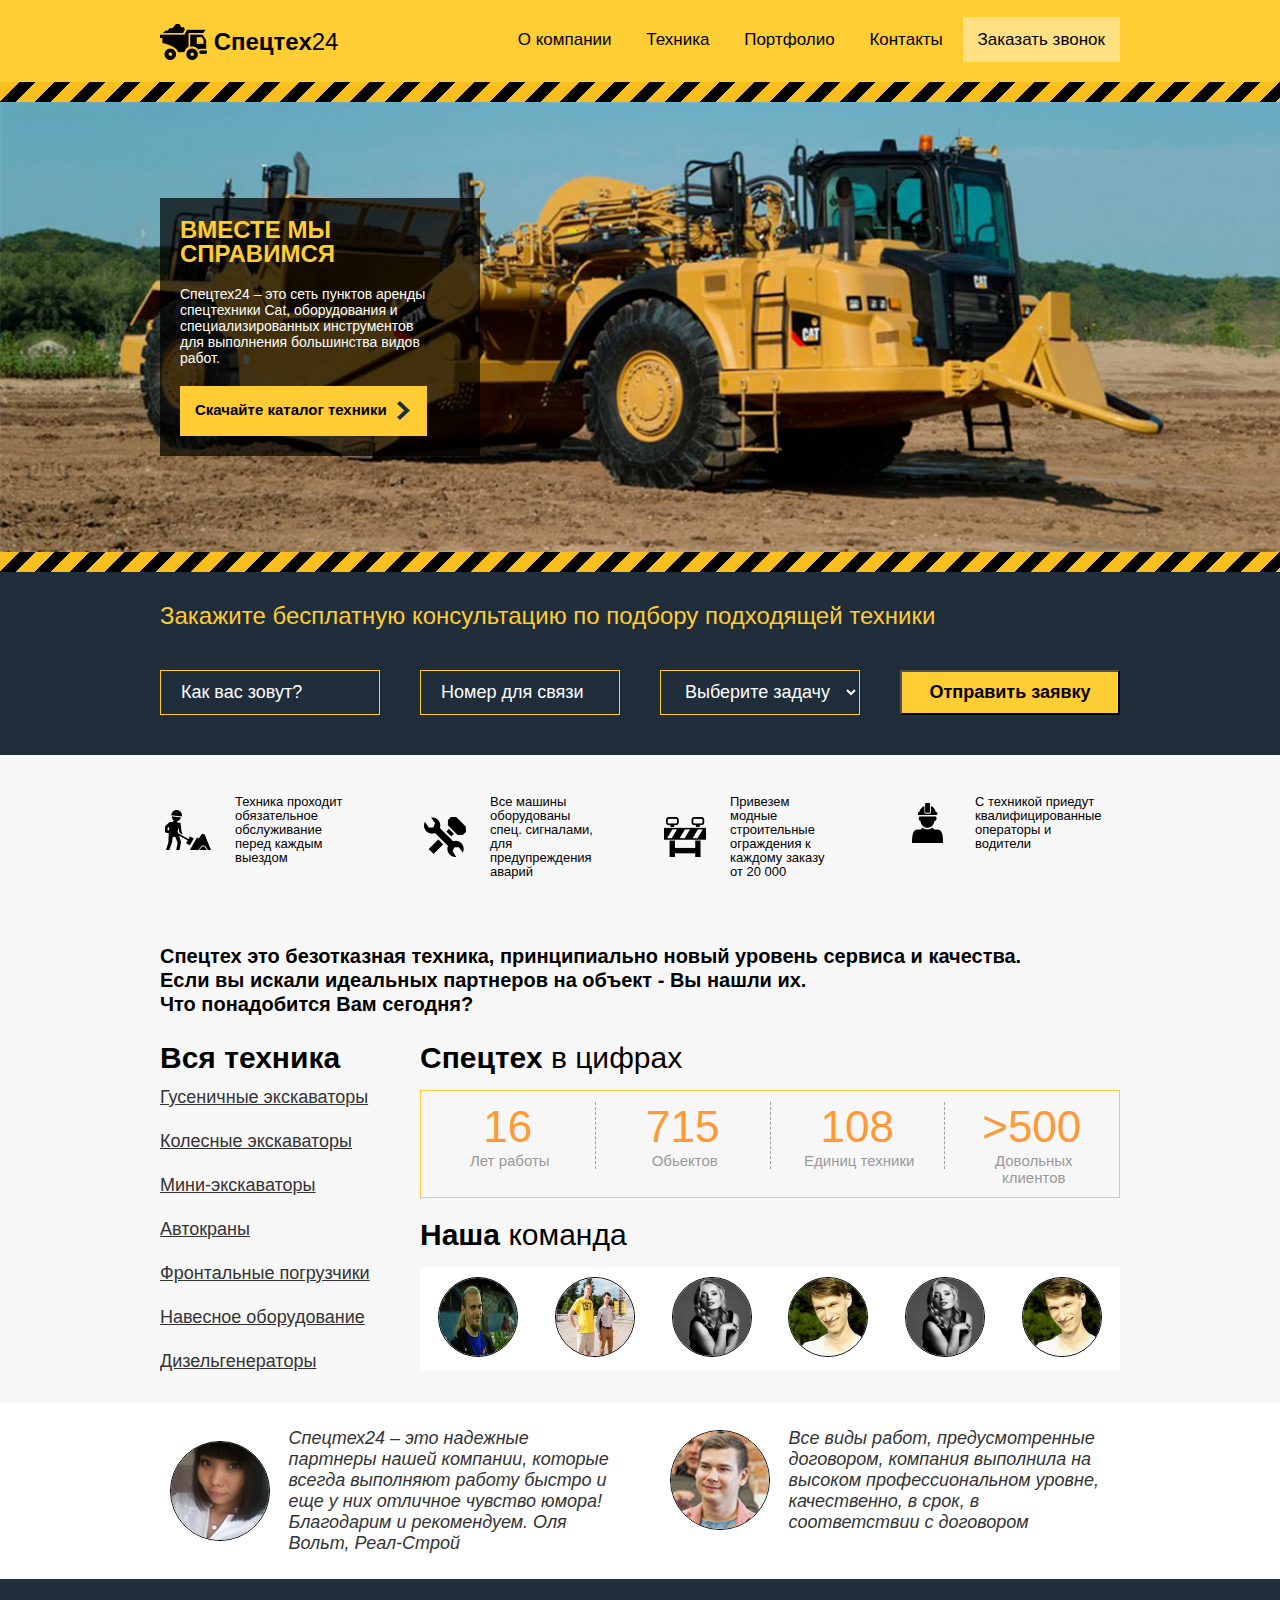
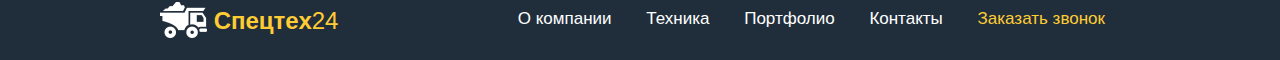
<file: index.html>
<!DOCTYPE html>
<html lang="en">
<head>
	<meta charset="UTF-8">
	<title>Main Page | Spectech24</title>
	<link rel="stylesheet" href="css/style.css">
</head>
<body>
	
	<!-- HEADER -->
	<header class="page-header">

		<div class="container">
			<div class="row">


				<div class="col-4"> <!-- Logo Group-->
					
					<a href="index.html" class="page-header__logo">
						<img src="img/icon__logo--header.png" alt="Главная | Спецтех24" class="page-header__logo-img">
						<span class="page-header__logo-text"><strong>Спецтех</strong>24</span>
					</a>

				</div>


				<div class="col-8"> <!-- Main Nav Group-->
					
					<nav class="page-header__nav">
						<ul class="page-header__nav-links">
							<li class="page-header__nav-link"><a href="team.html" class="page-header__nav-link-item">О компании</a></li>
							<li class="page-header__nav-link"><a href="catalog.html" class="page-header__nav-link-item">Техника</a></li>
							<li class="page-header__nav-link"><a href="portfolio.html" class="page-header__nav-link-item">Портфолио</a></li>
							<li class="page-header__nav-link"><a href="contacts.html" class="page-header__nav-link-item">Контакты</a></li>
							<li class="page-header__nav-link"><a href="contacts.html#contact-form" class="page-header__nav-link-item page-header__nav-link-item--cta">Заказать звонок</a></li>
						</ul>
					</nav>

				</div>


			</div>
		</div>
	</header>
	<!-- / HEADER -->

	<!--  PAGE CONTENT -->
	<main class="page-content">


		<!--  Lead block -->
		<div class="portfolio">
			<div class="stripes"></div>
			<img src="img/index__bg-img.jpg" alt="" class="portfolio__bg-img portfolio__bg-img--h450">
		
			<div class="container">


					<div class="portfolio__item-wrapper portfolio__item-wrapper--index">
						<div class="portfolio__item col-4">
							<h2 class="portfolio__item-title portfolio__item-title--uppercase">Вместе мы справимся</h2>
							<p class="portfolio__item-text portfolio__item-text--fz14 ">Спецтех24 – это сеть пунктов аренды спецтехники Cat, оборудования и специализированных инструментов для выполнения большинства видов работ.</p>
							<a href="#" class="portfolio__item-btn">Скачайте каталог техники</a>
						</div>
					</div>

			</div>
		
			<div class="stripes"></div>	
		</div>
		<!-- / Lead block -->


		<!-- Form block -->
		<div class="resume"> 
			<div class="container">


				<div class="row">
					<div class="col-12">
						<p class="resume__lead">Закажите бесплатную консультацию по подбору подходящей техники  </p>
					</div>
				</div>


				<div class="row">
					<div class="col-12">


						<form action="#" class="resume__form">
							<div class="row">

								<div class="col-3">
									<input type="text" pattern="[A-Za-zА-Яа-яЁё]{1,100}" required="required" placeholder="Как вас зовут?" class="resume__form-input">
								</div>


								<div class="col-3">
									<input type="tel" pattern="[0-9]{5,20}" required="required" placeholder="Номер для связи" class="resume__form-input">
								</div>

								
								<div class="col-3">
									<select class="resume__form-input resume__form-input--wo-arrows">
										<option disabled selected>Выберите задачу</option>
										<option value="">Строительство</option>
										<option value="">Демонтаж</option>
										<option value="">Земляные работы</option>
										<option value="">Перевозка</option>
										<option value="">Другое</option>
									</select>
								</div>

							
								<div class="col-3">
									<input type="submit" value="Отправить заявку" class="button">
								</div>

							</div>
						</form>


					</div>
				</div>


			</div>
		</div>
		<!-- / Resume form block -->


		<!-- Features block -->
		<div class="container"> 
			<div class="row">

				<div class="features">


					<div class="features__item col-3">
						<img src="img/icon__features--man1.png" alt="" class="features__item features__item--img">
						<span class="features__item--text">Техника проходит обязательное обслуживание перед каждым выездом </span>
					</div>
					
					<div class="features__item col-3">
						<img src="img/icon__features--tools.png" alt="" class="features__item features__item--img">
						<span class="features__item--text">Все машины оборудованы спец. сигналами, для предупреждения аварий</span>
					</div>
					
					<div class="features__item col-3">
						<img src="img/icon__features--wall.png" alt="" class="features__item features__item--img">
						<span class="features__item--text">Привезем модные строительные ограждения к каждому заказу от 20 000 </span>
					</div>
					
					<div class="features__item col-3">
						<img src="img/icon__features--man2.png" alt="" class="features__item features__item--img">
						<span class="features__item--text">С техникой приедут квалифицированные операторы и водители</span>
					</div>


				</div>
				
			</div>
		</div>
		<!-- / Features block -->


		<!-- Lead text -->
		<div class="container"> 
			<div class="row">

				<div class="col-12">

					<p class="lead">Спецтех это безотказная техника, принципиально новый уровень сервиса и качества.<br />
					Если вы искали идеальных партнеров на объект - Вы нашли их.<br />
					Что понадобится Вам сегодня?</p>

				</div>
			</div>
		</div> 
		<!-- / Lead text -->

		<!-- Left Nav + Numbers + Faces -->
		<div class="container">
			<div class="row">

				<!-- Left Nav -->
				<div class="col-3">	
					<section class="catalog-nav">
						<h2 class="catalog-nav__title">Вся техника</h2>
						<ul>
							<li class="catalog-nav__item"><a class="catalog-nav__link" href="catalog.html">Гусеничные экскаваторы</a></li>	
							<li class="catalog-nav__item"><a class="catalog-nav__link" href="catalog.html">Колесные экскаваторы</a></li>
							<li class="catalog-nav__item"><a class="catalog-nav__link" href="catalog.html">Мини-экскаваторы</a></li>
							<li class="catalog-nav__item"><a class="catalog-nav__link" href="catalog.html">Автокраны</a></li>
							<li class="catalog-nav__item"><a class="catalog-nav__link" href="catalog.html">Фронтальные погрузчики</a></li>
							<li class="catalog-nav__item"><a class="catalog-nav__link" href="catalog.html">Навесное оборудование</a></li>
							<li class="catalog-nav__item"><a class="catalog-nav__link" href="catalog.html">Дизельгенераторы</a></li>
						</ul>
					</section>
				</div>
				<!-- / Left Nav -->
				
				<!-- Spectech Numbers -->
				<div class="col-9 numbers-pr0">
					<div class="row">
						<h2 class="persons__title persons__title--index">Спецтех<span class="persons__title--notbold"> в цифрах</span></h2>

						<section class="numbers">
								<ul class="numbers__list row">

										<li class="numbers__item col-3">
											<span class="numbers__number">16</span>
											<span class="numbers__text">Лет работы</span>
										</li>

										<li class="numbers__item col-3">
											<span class="numbers__number">715</span>
											<span class="numbers__text">Обьектов</span>
										</li>

										<li class="numbers__item col-3">
											<span class="numbers__number">108</span>
											<span class="numbers__text">Единиц техники</span>
										</li>

										<li class="numbers__item col-3">
											<span class="numbers__number">>500</span>
											<span class="numbers__text">Довольных клиентов</span>
										</li>

								</ul>
						</section>
					</div>
				</div>
				<!-- / Spectech Numbers -->

				<!-- Persons block -->
				<div class="col-9"> 
					<h2 class="persons__title persons__title--index">Наша<span class="persons__title--notbold"> команда</span></h2>
						
						<section class="persons persons--index">
						<div class="row">
							<ul class="persons__list persons__list--index">
								<li class="persons__item persons__item--index col-2">
									<img class="persons__face persons__face--index" src="img/team1.png" alt="">
								</li>

								<li class="persons__item persons__item--index col-2">
									<img class="persons__face persons__face--index" src="img/team2.png" alt="">
								</li>

								<li class="persons__item persons__item--index col-2">
									<img class="persons__face persons__face--index" src="img/team5.png" alt="">
								</li>

								<li class="persons__item persons__item--index col-2">
									<img class="persons__face persons__face--index" src="img/team4.png" alt="">
								</li>

								<li class="persons__item persons__item--index col-2">
									<img class="persons__face persons__face--index" src="img/team5.png" alt="">
								</li>

								<li class="persons__item persons__item--index col-2">
									<img class="persons__face persons__face--index" src="img/team4.png" alt="">
								</li>								
								
							</ul>	
						</div>	

					</section>
				</div>
				<!-- / Persons block -->

			</div>
		</div>
		<!-- / Left Nav + Numbers + Faces -->					


		<!-- Reviews block -->
		<div class="reviews-wrapper reviews-wrapper--index">
			<div class="container">


				<div class="row">

					<div class="col-12">

						<p class="lead"></p>

					</div>
				</div>		 
			

				<div class="row">

					<div class="reviews">

						<div class="col-6 reviews__item">
							<img src="img/reviews__clientPhoto1.jpg" alt="" class="reviews__clientPhoto">
							<span class="reviews__text">Спецтех24 – это надежные партнеры нашей компании, которые всегда выполняют работу быстро и еще у них отличное чувство юмора! Благодарим и рекомендуем. Оля Вольт, Реал-Строй</span>
						</div>


						<div class="col-6 reviews__item">
							<img src="img/reviews__clientPhoto2.jpg" alt="" class="reviews__clientPhoto">
							<span class="reviews__text">Все виды работ, предусмотренные договором, компания выполнила на высоком профессиональном уровне, качественно, в срок, в соответствии с договором</span>
						</div>

					</div>

				</div>
			</div>
		</div>
		<!-- / Reviews block -->


	</main>
	<!-- / PAGE CONTENT -->

	<!-- FOOTER -->
	<footer class="page-footer">

		<div class="container">
			<div class="row">


				<div class="col-4"> <!-- Logo Group-->
					
					<a href="index.html" class="page-footer__logo">
						<img src="img/icon__logo--footer.png" alt="Главная | Спецтех24" class="page-footer__logo-img">
						<span class="page-footer__logo-text"><strong>Спецтех</strong>24</span>
					</a>

				</div>


				<div class="col-8"> <!-- Main Nav Group-->
					
					<nav class="page-footer__nav">
						<ul class="page-footer__nav-links">
							<li class="page-footer__nav-link"><a href="team.html" class="page-footer__nav-link-item">О компании</a></li>
							<li class="page-footer__nav-link"><a href="catalog.html" class="page-footer__nav-link-item">Техника</a></li>
							<li class="page-footer__nav-link"><a href="portfolio.html" class="page-footer__nav-link-item">Портфолио</a></li>
							<li class="page-footer__nav-link"><a href="contacts.html" class="page-footer__nav-link-item">Контакты</a></li>
							<li class="page-footer__nav-link"><a href="contacts.html#contact-form" class="page-footer__nav-link-item page-footer__nav-link-item--cta">Заказать звонок</a></li>
						</ul>
					</nav>

				</div>


			</div>
		</div>
	</footer>	
	<!-- / FOOTER -->

</body>
</html>
</file>
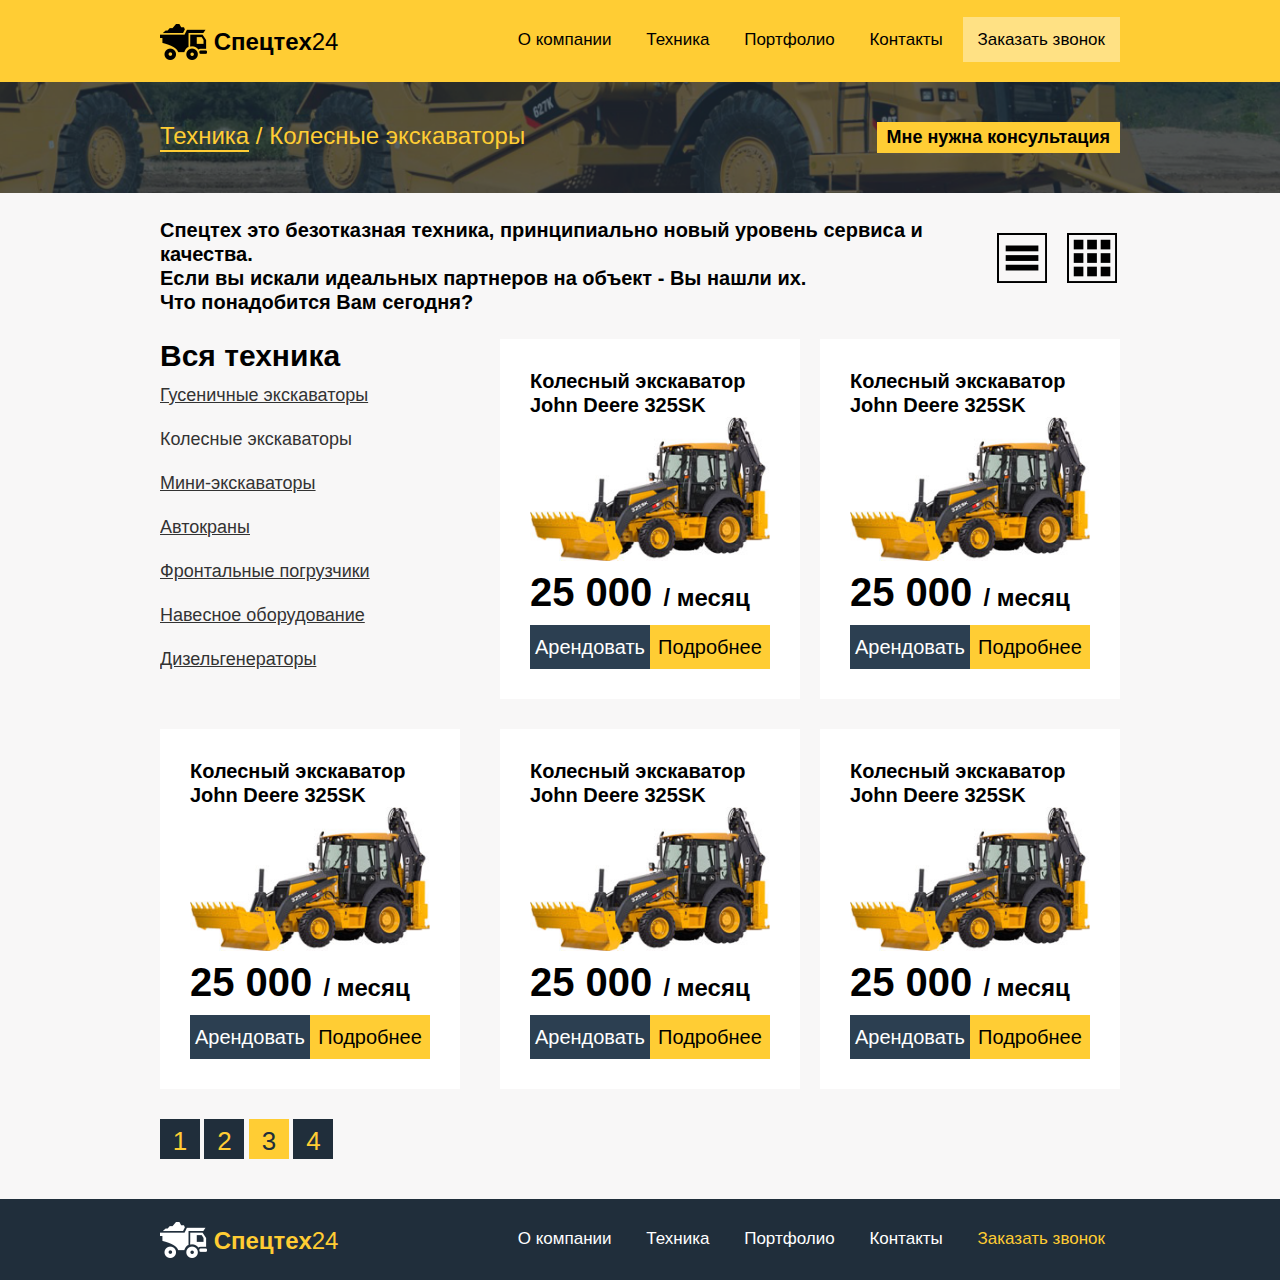
<file: catalog.html>
<!DOCTYPE html>
<html lang="en">
<head>
	<meta charset="UTF-8">
	<title>Trac Catalog | SpecTech24</title>
	<link rel="stylesheet" href="css/style.css">
</head>
<body>
	
	<!-- HEADER -->
	<header class="page-header">

		<div class="container">
			<div class="row">


				<div class="col-4"> <!-- Logo Group-->
					
					<a href="index.html" class="page-header__logo">
						<img src="img/icon__logo--header.png" alt="Главная | Спецтех24" class="page-header__logo-img">
						<span class="page-header__logo-text"><strong>Спецтех</strong>24</span>
					</a>

				</div>


				<div class="col-8"> <!-- Main Nav Group-->
					
					<nav class="page-header__nav">
						<ul class="page-header__nav-links">
							<li class="page-header__nav-link"><a href="team.html" class="page-header__nav-link-item">О компании</a></li>
							<li class="page-header__nav-link"><a href="catalog.html" class="page-header__nav-link-item">Техника</a></li>
							<li class="page-header__nav-link"><a href="portfolio.html" class="page-header__nav-link-item">Портфолио</a></li>
							<li class="page-header__nav-link"><a href="contacts.html" class="page-header__nav-link-item">Контакты</a></li>
							<li class="page-header__nav-link"><a href="contacts.html#contact-form" class="page-header__nav-link-item page-header__nav-link-item--cta">Заказать звонок</a></li>
						</ul>
					</nav>

				</div>


			</div>
		</div>
	</header>
	<!-- / HEADER -->


	<!-- SUB HEADER -->
	<div class="subheader">
		<div class="container">
			<div class="row">

				<div class="col-6"> <!-- Left subheader link, page title-->
					<a href="#" class="subheader__link"><h1 class="subheader__title">Техника</h1><span class="subheader__title--not-underlined"> &nbsp;/ Колесные экскаваторы</span></a>
				</div>

				<div class="col-6"> <!-- Right subheader link, cta-button -->
					<a href="contacts.html#contact-form" class="button">Мне нужна консультация</a>
				</div>

			</div>

		</div>
	</div>
	<!-- / SUB HEADER -->

	<!-- PAGE CONTENT -->
	<main class="page-content">

		<!-- Lead block -->
		<div class="container"> 
			<div class="row">

				<div class="col-10"> <!-- Lead text -->

					<p class="lead">Спецтех это безотказная техника, принципиально новый уровень сервиса и качества.<br />
					Если вы искали идеальных партнеров на объект - Вы нашли их.<br />
					Что понадобится Вам сегодня?</p>

				</div>

				<div class="col-2 lead__icons"> <!-- Lead icons -->
					<a href="#" class="lead__icon"><img class="lead__icon-img" src="img/icon__lead--menu-list.png" alt=""></a>
					<a href="#" class="lead__icon"><img class="lead__icon-img" src="img/icon__lead--menu-table.png" alt=""></a>
				</div>

			</div>
		</div> 
		<!-- / Lead block -->

		<!-- Menu and catalog -->
		<div class="container">
			<div class="row">

				<div class="col-4">	
					<section class="catalog-nav"> <!-- left nav-menu -->
						<h2 class="catalog-nav__title">Вся техника</h2>
						<ul>
							<li class="catalog-nav__item"><a class="catalog-nav__link" href="">Гусеничные экскаваторы</a></li>	
							<li class="catalog-nav__item"><a class="catalog-nav__link catalog-nav__link--active" href="">Колесные экскаваторы</a></li>
							<li class="catalog-nav__item"><a class="catalog-nav__link" href="">Мини-экскаваторы</a></li>
							<li class="catalog-nav__item"><a class="catalog-nav__link" href="">Автокраны</a></li>
							<li class="catalog-nav__item"><a class="catalog-nav__link" href="">Фронтальные погрузчики</a></li>
							<li class="catalog-nav__item"><a class="catalog-nav__link" href="">Навесное оборудование</a></li>
							<li class="catalog-nav__item"><a class="catalog-nav__link" href="">Дизельгенераторы</a></li>
						</ul>
					</section>
				</div>
				
				<div class="col-4">					
					<section class="catalog-item"> <!-- Trac item -->
						<h2 class="catalog-item__title">Колесный экскаватор John Deere  325SK</h2>
						<img class="catalog-item__photo" src="img/catalog-item__photo.jpg" alt="Колесный экскаватор Cat Mt315D">
						<p class="catalog-item__price">25 000 <span class="catalog-item__price-period">/ месяц</span></p>
						<div class="catalog-item__btn">
							<a href="" class="catalog-item__btn catalog-item__btn--left">Арендовать</a>
							<a href="" class="catalog-item__btn catalog-item__btn--right">Подробнее</a>							
						</div>
					</section>
				</div>

				<div class="col-4">					
					<section class="catalog-item"> <!-- Trac item -->
						<h2 class="catalog-item__title">Колесный экскаватор John Deere  325SK</h2>
						<img class="catalog-item__photo" src="img/catalog-item__photo.jpg" alt="Колесный экскаватор Cat Mt315D">
						<p class="catalog-item__price">25 000 <span class="catalog-item__price-period">/ месяц</span></p>
						<div class="catalog-item__btn">
							<a href="" class="catalog-item__btn catalog-item__btn--left">Арендовать</a>
							<a href="" class="catalog-item__btn catalog-item__btn--right">Подробнее</a>							
						</div>
					</section>
				</div>

			</div>


			<div class="row">

				<div class="col-4">					
					<section class="catalog-item"> <!-- Trac item -->
						<h2 class="catalog-item__title">Колесный экскаватор John Deere  325SK</h2>
						<img class="catalog-item__photo" src="img/catalog-item__photo.jpg" alt="Колесный экскаватор Cat Mt315D">
						<p class="catalog-item__price">25 000 <span class="catalog-item__price-period">/ месяц</span></p>
						<div class="catalog-item__btn">
							<a href="" class="catalog-item__btn catalog-item__btn--left">Арендовать</a>
							<a href="" class="catalog-item__btn catalog-item__btn--right">Подробнее</a>							
						</div>
					</section>
				</div>

				<div class="col-4">					
					<section class="catalog-item"> <!-- Trac item -->
						<h2 class="catalog-item__title">Колесный экскаватор John Deere  325SK</h2>
						<img class="catalog-item__photo" src="img/catalog-item__photo.jpg" alt="Колесный экскаватор Cat Mt315D">
						<p class="catalog-item__price">25 000 <span class="catalog-item__price-period">/ месяц</span></p>
						<div class="catalog-item__btn">
							<a href="" class="catalog-item__btn catalog-item__btn--left">Арендовать</a>
							<a href="" class="catalog-item__btn catalog-item__btn--right">Подробнее</a>							
						</div>
					</section>
				</div>

				<div class="col-4">					
					<section class="catalog-item"> <!-- Trac item -->
						<h2 class="catalog-item__title">Колесный экскаватор John Deere  325SK</h2>
						<img class="catalog-item__photo" src="img/catalog-item__photo.jpg" alt="Колесный экскаватор Cat Mt315D">
						<p class="catalog-item__price">25 000 <span class="catalog-item__price-period">/ месяц</span></p>
						<div class="catalog-item__btn">
							<a href="" class="catalog-item__btn catalog-item__btn--left">Арендовать</a>
							<a href="" class="catalog-item__btn catalog-item__btn--right">Подробнее</a>							
						</div>
					</section>
				</div>

			</div>
		</div>
		<!-- / Menu and catalog -->

		<!-- Pagintaion block -->
		<div class="container">
			<div class="row">
				<div class="col-4 pagination">
					<a href="#" class="pagination__btn">1</a>
					<a href="#" class="pagination__btn">2</a>
					<a href="#" class="pagination__btn pagination__btn--active">3</a>
					<a href="#" class="pagination__btn">4</a>
				</div>
			</div>
		</div>
		<!-- / Pagintaion block -->


	</main>
	<!-- / PAGE CONTENT -->

	<!-- FOOTER -->
	<footer class="page-footer">

		<div class="container">
			<div class="row">


				<div class="col-4"> <!-- Logo Group-->
					
					<a href="index.html" class="page-footer__logo">
						<img src="img/icon__logo--footer.png" alt="Главная | Спецтех24" class="page-footer__logo-img">
						<span class="page-footer__logo-text"><strong>Спецтех</strong>24</span>
					</a>

				</div>


				<div class="col-8"> <!-- Main Nav Group-->
					
					<nav class="page-footer__nav">
						<ul class="page-footer__nav-links">
							<li class="page-footer__nav-link"><a href="team.html" class="page-footer__nav-link-item">О компании</a></li>
							<li class="page-footer__nav-link"><a href="catalog.html" class="page-footer__nav-link-item">Техника</a></li>
							<li class="page-footer__nav-link"><a href="portfolio.html" class="page-footer__nav-link-item">Портфолио</a></li>
							<li class="page-footer__nav-link"><a href="contacts.html" class="page-footer__nav-link-item">Контакты</a></li>
							<li class="page-footer__nav-link"><a href="contacts.html#contact-form" class="page-footer__nav-link-item page-footer__nav-link-item--cta">Заказать звонок</a></li>
						</ul>
					</nav>

				</div>


			</div>
		</div>
	</footer>	
	<!-- / FOOTER -->

</body>
</html>
</file>
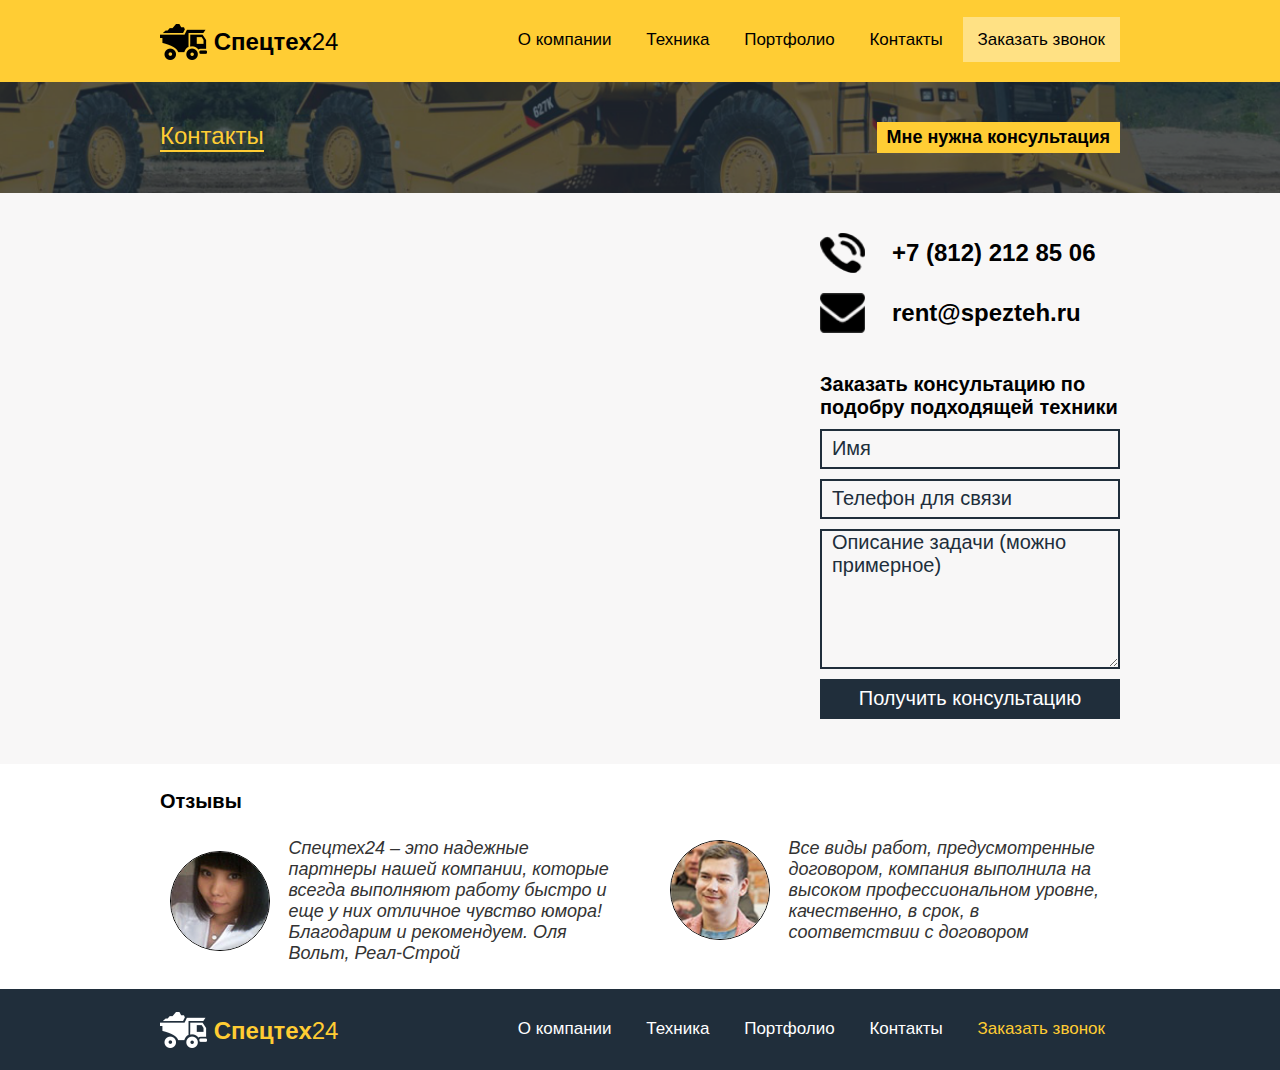
<file: contacts.html>
<!DOCTYPE html>
<html lang="en">
<head>
	<meta charset="UTF-8">
	<title>Contacts | SpecTech24</title>
	<link rel="stylesheet" href="css/style.css">
</head>
<body>
	
	<!-- HEADER -->
	<header class="page-header">

		<div class="container">
			<div class="row">


				<div class="col-4"> <!-- Logo Group-->
					
					<a href="index.html" class="page-header__logo">
						<img src="img/icon__logo--header.png" alt="Главная | Спецтех24" class="page-header__logo-img">
						<span class="page-header__logo-text"><strong>Спецтех</strong>24</span>
					</a>

				</div>


				<div class="col-8"> <!-- Main Nav Group-->
					
					<nav class="page-header__nav">
						<ul class="page-header__nav-links">
							<li class="page-header__nav-link"><a href="team.html" class="page-header__nav-link-item">О компании</a></li>
							<li class="page-header__nav-link"><a href="catalog.html" class="page-header__nav-link-item">Техника</a></li>
							<li class="page-header__nav-link"><a href="portfolio.html" class="page-header__nav-link-item">Портфолио</a></li>
							<li class="page-header__nav-link"><a href="contacts.html" class="page-header__nav-link-item">Контакты</a></li>
							<li class="page-header__nav-link"><a href="contacts.html#contact-form" class="page-header__nav-link-item page-header__nav-link-item--cta">Заказать звонок</a></li>
						</ul>
					</nav>

				</div>


			</div>
		</div>

	</header>
	<!-- / HEADER -->


	<!-- SUB HEADER -->
	<div class="subheader">
		<div class="container">
			<div class="row">

				<div class="col-6"> <!-- Left subheader link, page title-->
					<a href="#" class="subheader__link"><h1 class="subheader__title">Контакты</h1></a>
				</div>

				<div class="col-6"> <!-- Right subheader link, cta-button -->
					<a href="contacts.html#contact-form" class="button">Мне нужна консультация</a>
				</div>

			</div>

		</div>
	</div>


	<!-- PAGE CONTENT -->
	<main class="page-content">


	<!-- Map and contact form block -->
	<div class="container">
		<div class="row">

			<div class="col-8 contact"> <!-- Map block -->
				<iframe src="https://www.google.com/maps/embed?pb=!1m18!1m12!1m3!1d1999.0081460190177!2d30.35554599999999!3d59.93200700000001!2m3!1f0!2f0!3f0!3m2!1i1024!2i768!4f13.1!3m3!1m2!1s0x469631a45f35753d%3A0xfdd90c4e22280a4e!2z0J3QtdCy0YHQutC40Lkg0L_RgC4sIDEwMCwg0KHQsNC90LrRgi3Qn9C10YLQtdGA0LHRg9GA0LMsIDE5MTAyNQ!5e0!3m2!1sru!2sru!4v1420499543420" width="615" height="445" style="border:0"></iframe>
			</div>

			<div class="col-4 contact"> <!-- Contact block -->

				<div class="contact__data">
					
					<div class="contact__dataWrapper">
						<img src="img/icon__contact--phone.png" alt="Контактный телефон Спецтех24" class="contact__icon">
						<span class="contact__text contact__text--lh40">+7 (812) 212 85 06</span>
					</div>
					
					<div class="contact__dataWrapper">
						<img src="img/icon__contact--mail.png" alt="Контактный Email Спецтех24" class="contact__icon">
						<span class="contact__text contact__text--lh40">rent@spezteh.ru</span>
					</div>

				</div>

				<div class="contact__formWrapper"> <!-- Contact form block -->
					
					<p class="contact__text">Заказать консультацию по подобру подходящей техники</p>

					<form action="#" class="contact__form" name="contact-form">
						<input type="text" pattern="[A-Za-zА-Яа-яЁё]" placeholder="Имя" class="contact__formInput">
						<input type="tel" pattern="[0-9]{5,20}" required placeholder="Телефон для связи" class="contact__formInput">
						<textarea maxlength="1000" placeholder="Описание задачи (можно примерное)" class="contact__formInput contact__formTxtarea"></textarea>
						<input type="submit" value="Получить консультацию" class="contact__formInput contact__formSubmit">
					</form>

				</div>

			</div>

		</div>
	</div>
	<!-- /Map and contact form block -->

		<!-- Reviews block -->
		<div class="reviews-wrapper">
			<div class="container">


				<div class="row">

					<div class="col-12">

						<p class="lead">Отзывы</p>

					</div>
				</div>		 
			

				<div class="row">

					<div class="reviews">

						<div class="col-6 reviews__item">
							<img src="img/reviews__clientPhoto1.jpg" alt="" class="reviews__clientPhoto">
							<span class="reviews__text">Спецтех24 – это надежные партнеры нашей компании, которые всегда выполняют работу быстро и еще у них отличное чувство юмора! Благодарим и рекомендуем. Оля Вольт, Реал-Строй</span>
						</div>


						<div class="col-6 reviews__item">
							<img src="img/reviews__clientPhoto2.jpg" alt="" class="reviews__clientPhoto">
							<span class="reviews__text">Все виды работ, предусмотренные договором, компания выполнила на высоком профессиональном уровне, качественно, в срок, в соответствии с договором</span>
						</div>

					</div>

				</div>
			</div>
		</div>
		<!-- / Reviews block -->


	</main>
	<!-- / PAGE CONTENT -->

	<!-- FOOTER -->
	<footer class="page-footer">

		<div class="container">
			<div class="row">


				<div class="col-4"> <!-- Logo Group-->
					
					<a href="index.html" class="page-footer__logo">
						<img src="img/icon__logo--footer.png" alt="Главная | Спецтех24" class="page-footer__logo-img">
						<span class="page-footer__logo-text"><strong>Спецтех</strong>24</span>
					</a>

				</div>


				<div class="col-8"> <!-- Main Nav Group-->
					
					<nav class="page-footer__nav">
						<ul class="page-footer__nav-links">
							<li class="page-footer__nav-link"><a href="team.html" class="page-footer__nav-link-item">О компании</a></li>
							<li class="page-footer__nav-link"><a href="catalog.html" class="page-footer__nav-link-item">Техника</a></li>
							<li class="page-footer__nav-link"><a href="portfolio.html" class="page-footer__nav-link-item">Портфолио</a></li>
							<li class="page-footer__nav-link"><a href="contacts.html" class="page-footer__nav-link-item">Контакты</a></li>
							<li class="page-footer__nav-link"><a href="contacts.html#contact-form" class="page-footer__nav-link-item page-footer__nav-link-item--cta">Заказать звонок</a></li>
						</ul>
					</nav>

				</div>


			</div>
		</div>

	</footer>	
	<!-- / FOOTER -->

</body>
</html>
</file>
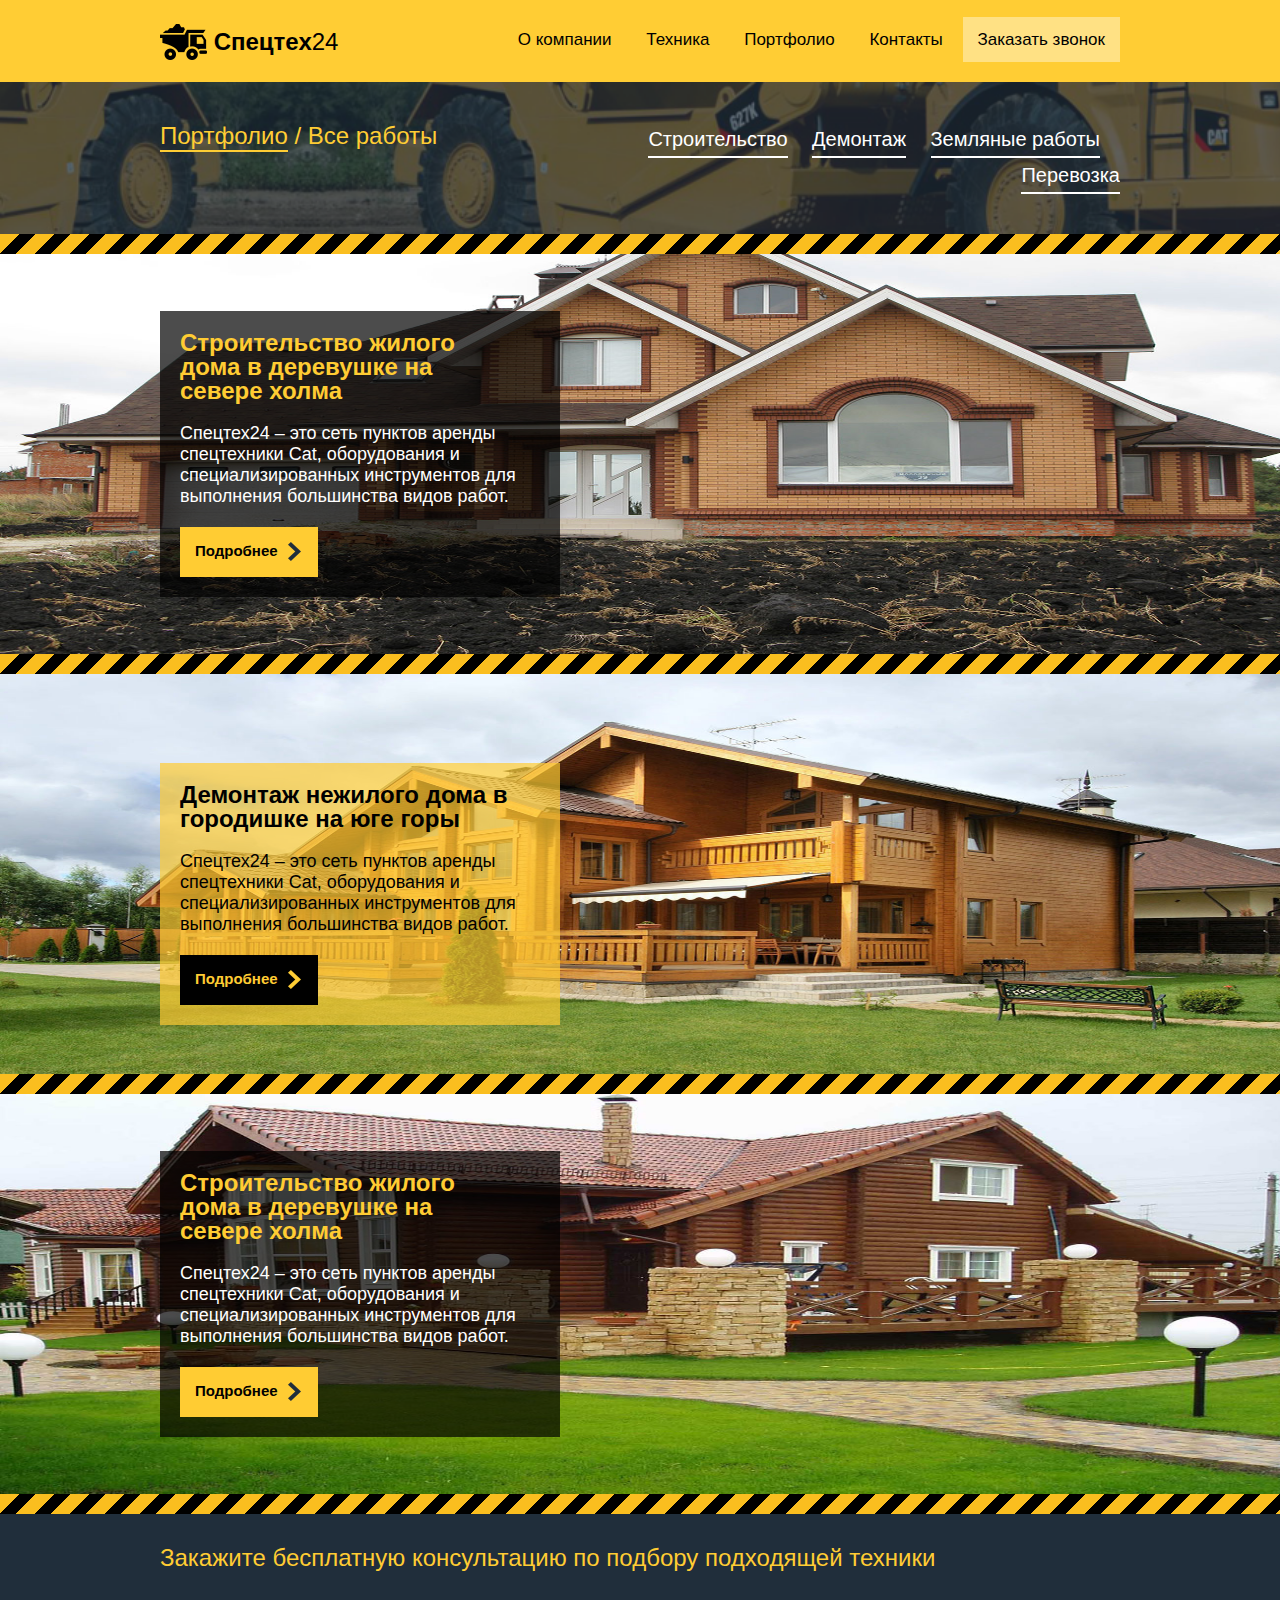
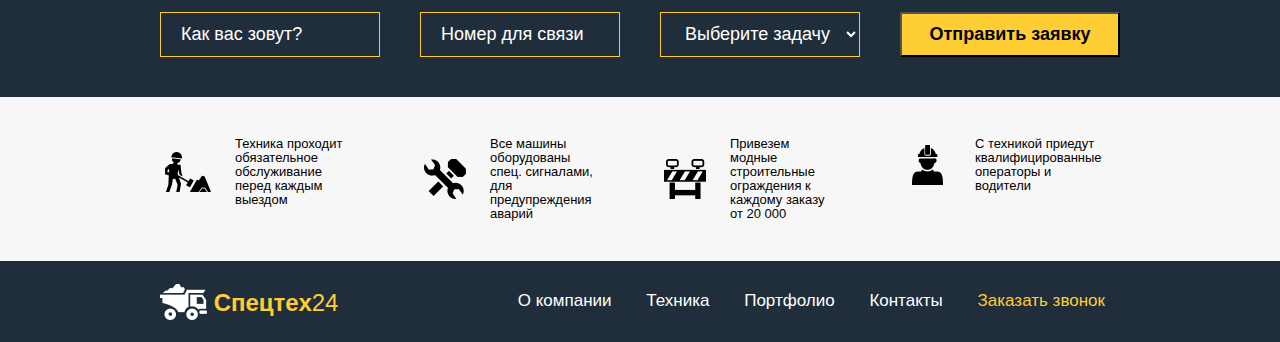
<file: portfolio.html>
<!DOCTYPE html>
<html lang="en">
<head>
	<meta charset="UTF-8">
	<title>Portfolio | SpecTech24</title>
	<link rel="stylesheet" href="css/style.css">
</head>
<body>
	
	<!-- HEADER -->
	<header class="page-header">

		<div class="container">
			<div class="row">


				<div class="col-4"> <!-- Logo Group-->
					
					<a href="index.html" class="page-header__logo">
						<img src="img/icon__logo--header.png" alt="Главная | Спецтех24" class="page-header__logo-img">
						<span class="page-header__logo-text"><strong>Спецтех</strong>24</span>
					</a>

				</div>


				<div class="col-8"> <!-- Main Nav Group-->
					
					<nav class="page-header__nav">
						<ul class="page-header__nav-links">
							<li class="page-header__nav-link"><a href="team.html" class="page-header__nav-link-item">О компании</a></li>
							<li class="page-header__nav-link"><a href="catalog.html" class="page-header__nav-link-item">Техника</a></li>
							<li class="page-header__nav-link"><a href="portfolio.html" class="page-header__nav-link-item">Портфолио</a></li>
							<li class="page-header__nav-link"><a href="contacts.html" class="page-header__nav-link-item">Контакты</a></li>
							<li class="page-header__nav-link"><a href="contacts.html#contact-form" class="page-header__nav-link-item page-header__nav-link-item--cta">Заказать звонок</a></li>
						</ul>
					</nav>

				</div>


			</div>
		</div>

	</header>
	<!-- / HEADER -->


	<!-- SUB HEADER -->
	<div class="subheader">
		<div class="container">
			<div class="row">

				<div class="col-5"> <!-- Left subheader link, page title-->
					<a href="#" class="subheader__link"><h1 class="subheader__title">Портфолио</h1><span class="subheader__title--not-underlined"> &nbsp;/ Все работы</span></a>
				</div>

				<div class="col-7 portfolio__submenu"> <!-- Right subheader link, cta-button -->
					<a href="#" class="portfolio__submenu-link">Строительство</a>
					<a href="#" class="portfolio__submenu-link">Демонтаж</a>
					<a href="#" class="portfolio__submenu-link">Земляные работы</a>
					<a href="#" class="portfolio__submenu-link portfolio__submenu-link--last">Перевозка</a>
				</div>

			</div>

		</div>
	</div>


	<!-- PAGE CONTENT -->
	<main class="page-content">


		<!-- Portfolio -->

		<!-- Portfolio Item -->
		<div class="portfolio">
			<div class="stripes"></div>
			<img src="img/portfolio__bg-img1.jpg" alt="" class="portfolio__bg-img">
		
			<div class="container">

					<div class="portfolio__item-wrapper">
						<div class="portfolio__item col-5">
							<h2 class="portfolio__item-title">Строительство жилого дома в деревушке на севере холма</h2>
							<p class="portfolio__item-text">Спецтех24 – это сеть пунктов аренды спецтехники Cat, оборудования и специализированных инструментов для выполнения большинства видов работ.</p>
							<a href="#" class="portfolio__item-btn">Подробнее</a>
						</div>
					</div>

			</div>
		
			<div class="stripes"></div>	
		</div>
		<!-- / Portfolio Item -->


		<!-- Portfolio Item -->
		<div class="portfolio">
			<img src="img/portfolio__bg-img2.jpg" alt="" class="portfolio__bg-img">
			
			<div class="container">

				<div class="portfolio__item-wrapper">
					<div class="portfolio__item portfolio__item--even col-5">
						<h2 class="portfolio__item-title portfolio__item-title--even">Демонтаж нежилого дома в городишке на юге горы</h2>
						<p class="portfolio__item-text portfolio__item-text--even">Спецтех24 – это сеть пунктов аренды спецтехники Cat, оборудования и специализированных инструментов для выполнения большинства видов работ.</p>
						<a href="#" class="portfolio__item-btn portfolio__item-btn--even">Подробнее</a>
					</div>
				</div>

			</div>
		</div>
		<!-- / Portfolio Item -->

		<!-- Portfolio Item -->
		<div class="portfolio">
			<div class="stripes"></div>
			<img src="img/portfolio__bg-img3.jpg" alt="" class="portfolio__bg-img">
		
			<div class="container">

					<div class="portfolio__item-wrapper">
						<div class="portfolio__item col-5">
							<h2 class="portfolio__item-title">Строительство жилого дома в деревушке на севере холма</h2>
							<p class="portfolio__item-text">Спецтех24 – это сеть пунктов аренды спецтехники Cat, оборудования и специализированных инструментов для выполнения большинства видов работ.</p>
							<a href="#" class="portfolio__item-btn">Подробнее</a>
						</div>
					</div>

			</div>
		
			<div class="stripes"></div>	
		</div>
		<!-- / Portfolio Item -->

		<!-- / Portfolio -->


		<!-- Form block -->
		<div class="resume"> 
			<div class="container">


				<div class="row">
					<div class="col-12">
						<p class="resume__lead">Закажите бесплатную консультацию по подбору подходящей техники  </p>
					</div>
				</div>


				<div class="row">
					<div class="col-12">


						<form action="#" class="resume__form">
							<div class="row">

								<div class="col-3">
									<input type="text" pattern="[A-Za-zА-Яа-яЁё]{1,100}" required="required" placeholder="Как вас зовут?" class="resume__form-input">
								</div>


								<div class="col-3">
									<input type="tel" pattern="[0-9]{5,20}" required="required" placeholder="Номер для связи" class="resume__form-input">
								</div>

								
								<div class="col-3">
									<select class="resume__form-input resume__form-input--wo-arrows">
										<option disabled selected>Выберите задачу</option>
										<option value="">Строительство</option>
										<option value="">Демонтаж</option>
										<option value="">Земляные работы</option>
										<option value="">Перевозка</option>
										<option value="">Другое</option>
									</select>
								</div>

							
								<div class="col-3">
									<input type="submit" value="Отправить заявку" class="button">
								</div>

							</div>
						</form>


					</div>
				</div>


			</div>
		</div>
		<!-- / Form block -->

		<!-- Features block -->
		<div class="container"> 
			<div class="row">

				<div class="features">


					<div class="features__item col-3">
						<img src="img/icon__features--man1.png" alt="" class="features__item features__item--img">
						<span class="features__item--text">Техника проходит обязательное обслуживание перед каждым выездом </span>
					</div>
					
					<div class="features__item col-3">
						<img src="img/icon__features--tools.png" alt="" class="features__item features__item--img">
						<span class="features__item--text">Все машины оборудованы спец. сигналами, для предупреждения аварий</span>
					</div>
					
					<div class="features__item col-3">
						<img src="img/icon__features--wall.png" alt="" class="features__item features__item--img">
						<span class="features__item--text">Привезем модные строительные ограждения к каждому заказу от 20 000 </span>
					</div>
					
					<div class="features__item col-3">
						<img src="img/icon__features--man2.png" alt="" class="features__item features__item--img">
						<span class="features__item--text">С техникой приедут квалифицированные операторы и водители</span>
					</div>


				</div>
				
			</div>
		</div>
		<!-- / Features block -->



	</main>
	<!-- / PAGE CONTENT -->

	<!-- FOOTER -->
	<footer class="page-footer">

		<div class="container">
			<div class="row">


				<div class="col-4"> <!-- Logo Group-->
					
					<a href="index.html" class="page-footer__logo">
						<img src="img/icon__logo--footer.png" alt="Главная | Спецтех24" class="page-footer__logo-img">
						<span class="page-footer__logo-text"><strong>Спецтех</strong>24</span>
					</a>

				</div>


				<div class="col-8"> <!-- Main Nav Group-->
					
					<nav class="page-footer__nav">
						<ul class="page-footer__nav-links">
							<li class="page-footer__nav-link"><a href="team.html" class="page-footer__nav-link-item">О компании</a></li>
							<li class="page-footer__nav-link"><a href="catalog.html" class="page-footer__nav-link-item">Техника</a></li>
							<li class="page-footer__nav-link"><a href="portfolio.html" class="page-footer__nav-link-item">Портфолио</a></li>
							<li class="page-footer__nav-link"><a href="contacts.html" class="page-footer__nav-link-item">Контакты</a></li>
							<li class="page-footer__nav-link"><a href="contacts.html#contact-form" class="page-footer__nav-link-item page-footer__nav-link-item--cta">Заказать звонок</a></li>
						</ul>
					</nav>

				</div>


			</div>
		</div>
	</footer>	
	<!-- / FOOTER -->

</body>
</html>
</file>
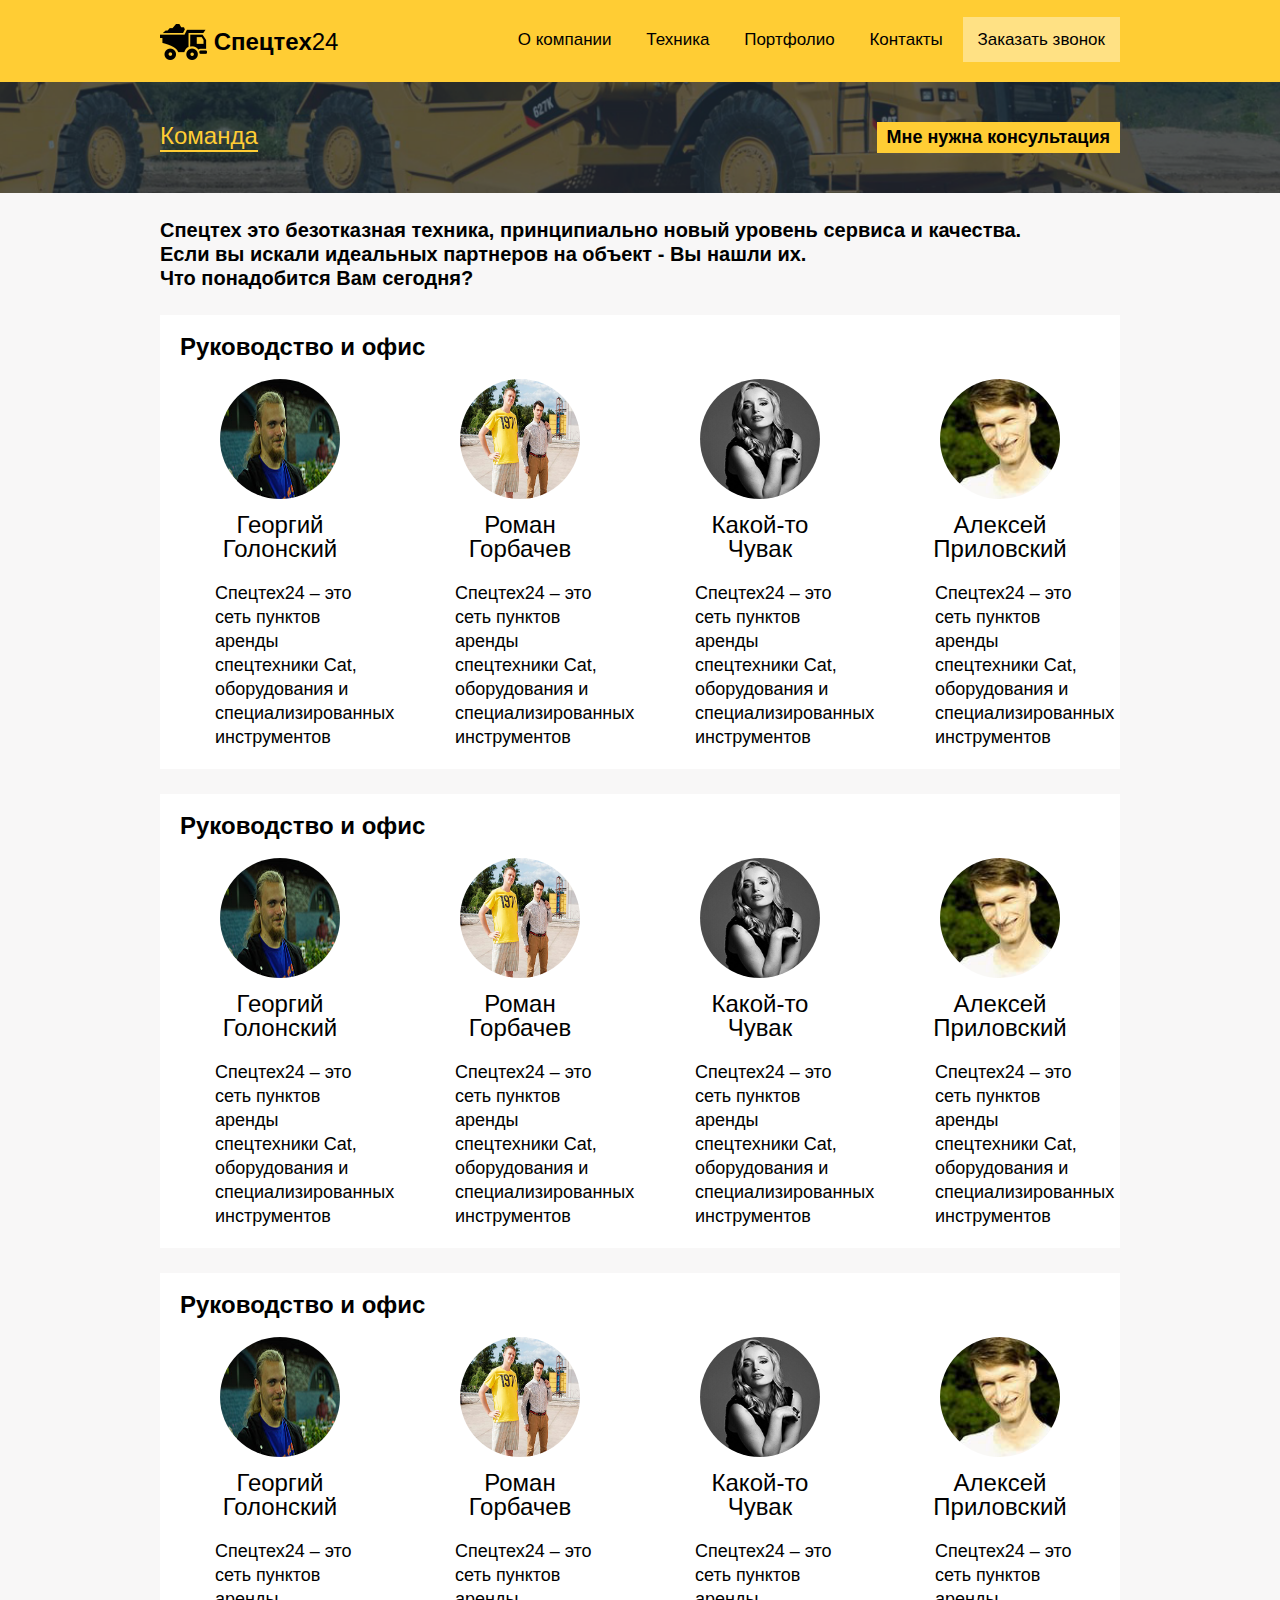
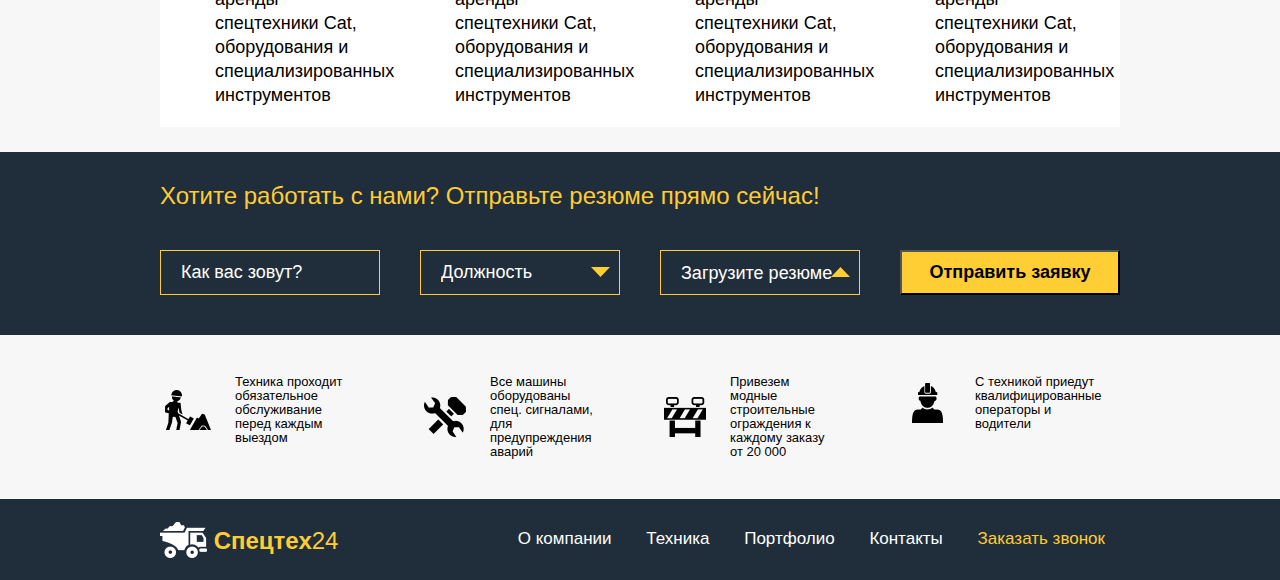
<file: team.html>
<!DOCTYPE html>
<html lang="en">
<head>
	<meta charset="UTF-8">
	<title>Team | SpecTech24</title>
	<link rel="stylesheet" href="css/style.css">
</head>
<body>
	
	<!-- HEADER -->
	<header class="page-header">

		<div class="container">
			<div class="row">


				<div class="col-4"> <!-- Logo Group-->
					
					<a href="index.html" class="page-header__logo">
						<img src="img/icon__logo--header.png" alt="Главная | Спецтех24" class="page-header__logo-img">
						<span class="page-header__logo-text"><strong>Спецтех</strong>24</span>
					</a>

				</div>


				<div class="col-8"> <!-- Main Nav Group-->
					
					<nav class="page-header__nav">
						<ul class="page-header__nav-links">
							<li class="page-header__nav-link"><a href="team.html" class="page-header__nav-link-item">О компании</a></li>
							<li class="page-header__nav-link"><a href="catalog.html" class="page-header__nav-link-item">Техника</a></li>
							<li class="page-header__nav-link"><a href="portfolio.html" class="page-header__nav-link-item">Портфолио</a></li>
							<li class="page-header__nav-link"><a href="contacts.html" class="page-header__nav-link-item">Контакты</a></li>
							<li class="page-header__nav-link"><a href="contacts.html#contact-form" class="page-header__nav-link-item page-header__nav-link-item--cta">Заказать звонок</a></li>
						</ul>
					</nav>

				</div>


			</div>
		</div>

	</header>
	<!-- / HEADER -->


	<!-- SUB HEADER -->
	<div class="subheader">
		<div class="container">
			<div class="row">

				<div class="col-6"> <!-- Left subheader link, page title-->
					<a href="#" class="subheader__link"><h1 class="subheader__title">Команда</h1></a>
				</div>

				<div class="col-6"> <!-- Right subheader link, cta-button -->
					<a href="contacts.html#contact-form" class="button">Мне нужна консультация</a>
				</div>

			</div>

		</div>
	</div>


	<!-- PAGE CONTENT -->
	<main class="page-content">


		<!-- Lead text -->
		<div class="container"> 
			<div class="row">

				<div class="col-12">

					<p class="lead">Спецтех это безотказная техника, принципиально новый уровень сервиса и качества.<br />
					Если вы искали идеальных партнеров на объект - Вы нашли их.<br />
					Что понадобится Вам сегодня?</p>

				</div>
			</div>
		</div> 
		<!-- / Lead text -->


		<!-- Persons block -->
		<div class="container"> 
			<div class="row">

				<div class="col-12"> 

					<section class="persons">
						<h2 class="persons__title"><span>Руководство и офис</span></h2>

						<div class="row">
							<ul class="persons__list">
								<li class="persons__item col-3">
									<img class="persons__face" src="img/team1.png" alt="">
									<h3 class="persons__item-title">Георгий <br />Голонский</h3>
									<p class="persons__item-about">Спецтех24 – это сеть пунктов аренды спецтехники Cat, оборудования и специализированных инструментов </p>
								</li>

								<li class="persons__item col-3">
									<img class="persons__face" src="img/team2.png" alt="">
									<h3 class="persons__item-title">Роман <br />Горбачев</h3>
									<p class="persons__item-about">Спецтех24 – это сеть пунктов аренды спецтехники Cat, оборудования и специализированных инструментов </p>
								</li>

								<li class="persons__item col-3">
									<img class="persons__face" src="img/team5.png" alt="">
									<h3 class="persons__item-title">Какой-то <br />Чувак</h3>
									<p class="persons__item-about">Спецтех24 – это сеть пунктов аренды спецтехники Cat, оборудования и специализированных инструментов </p>
								</li>

								<li class="persons__item col-3">
									<img class="persons__face" src="img/team4.png" alt="">
									<h3 class="persons__item-title">Алексей <br />Приловский</h3>
									<p class="persons__item-about">Спецтех24 – это сеть пунктов аренды спецтехники Cat, оборудования и специализированных инструментов </p>
								</li>
								
							</ul>	
						</div>	

					</section>

				</div>
				
			</div>
		</div> 
		<!-- / Persons block -->


		<!-- Persons block -->
		<div class="container"> 
			<div class="row">

				<div class="col-12"> 

					<section class="persons">
						<h2 class="persons__title"><span>Руководство и офис</span></h2>

						<div class="row">
							<ul class="persons__list">
								<li class="persons__item col-3">
									<img class="persons__face" src="img/team1.png" alt="">
									<h3 class="persons__item-title">Георгий <br />Голонский</h3>
									<p class="persons__item-about">Спецтех24 – это сеть пунктов аренды спецтехники Cat, оборудования и специализированных инструментов </p>
								</li>

								<li class="persons__item col-3">
									<img class="persons__face" src="img/team2.png" alt="">
									<h3 class="persons__item-title">Роман <br />Горбачев</h3>
									<p class="persons__item-about">Спецтех24 – это сеть пунктов аренды спецтехники Cat, оборудования и специализированных инструментов </p>
								</li>

								<li class="persons__item col-3">
									<img class="persons__face" src="img/team5.png" alt="">
									<h3 class="persons__item-title">Какой-то <br />Чувак</h3>
									<p class="persons__item-about">Спецтех24 – это сеть пунктов аренды спецтехники Cat, оборудования и специализированных инструментов </p>
								</li>

								<li class="persons__item col-3">
									<img class="persons__face" src="img/team4.png" alt="">
									<h3 class="persons__item-title">Алексей <br />Приловский</h3>
									<p class="persons__item-about">Спецтех24 – это сеть пунктов аренды спецтехники Cat, оборудования и специализированных инструментов </p>
								</li>
								
							</ul>	
						</div>	

					</section>

				</div>
				
			</div>
		</div> 
		<!-- / Persons block -->


		<!-- Persons block -->
		<div class="container"> 
			<div class="row">

				<div class="col-12"> 

					<section class="persons">
						<h2 class="persons__title"><span>Руководство и офис</span></h2>

						<div class="row">
							<ul class="persons__list">
								<li class="persons__item col-3">
									<img class="persons__face" src="img/team1.png" alt="">
									<h3 class="persons__item-title">Георгий <br />Голонский</h3>
									<p class="persons__item-about">Спецтех24 – это сеть пунктов аренды спецтехники Cat, оборудования и специализированных инструментов </p>
								</li>

								<li class="persons__item col-3">
									<img class="persons__face" src="img/team2.png" alt="">
									<h3 class="persons__item-title">Роман <br />Горбачев</h3>
									<p class="persons__item-about">Спецтех24 – это сеть пунктов аренды спецтехники Cat, оборудования и специализированных инструментов </p>
								</li>

								<li class="persons__item col-3">
									<img class="persons__face" src="img/team5.png" alt="">
									<h3 class="persons__item-title">Какой-то <br />Чувак</h3>
									<p class="persons__item-about">Спецтех24 – это сеть пунктов аренды спецтехники Cat, оборудования и специализированных инструментов </p>
								</li>

								<li class="persons__item col-3">
									<img class="persons__face" src="img/team4.png" alt="">
									<h3 class="persons__item-title">Алексей <br />Приловский</h3>
									<p class="persons__item-about">Спецтех24 – это сеть пунктов аренды спецтехники Cat, оборудования и специализированных инструментов </p>
								</li>
								
							</ul>	
						</div>	

					</section>

				</div>
				
			</div>
		</div> 
		<!-- / Persons block -->

		<!-- Resume form block -->
		<div class="resume"> 
			<div class="container">


				<div class="row">
					<div class="col-12">
						<p class="resume__lead">Хотите работать с нами? Отправьте резюме прямо сейчас!</p>
					</div>
				</div>


				<div class="row">
					<div class="col-12">


						<form action="#" class="resume__form">
						<div class="row">

							<div class="col-3">
								<input type="text" pattern="[A-Za-zА-Яа-яЁё]" required="required" maxlength="100" placeholder="Как вас зовут?" class="resume__form-input">
							</div>


							<div class="col-3">
								<input type="text" pattern="[A-Za-zА-Яа-яЁё]" required="required" maxlength="100" placeholder="Должность" class="resume__form-input resume__form-input--bgimg-down">
							</div>

							
							<div class="col-3">
								<label class="resume__form-input resume__form-input--bgimg-up">
									<input type="file" name="file" id="file" required="required" enctype="multipart/form-data" accept="application/msword, application/pdf, text/plain, application/excel" class="resume__form-input resume__form-input--file">
									<span>Загрузите резюме</span>
								</label>
							</div>

							
							<div class="col-3">
								<input type="submit" value="Отправить заявку" class="button">
							</div>

						</div>
						</form>


					</div>
				</div>


			</div>
		</div>
		<!-- / Resume form block -->

		<!-- Features block -->
		<div class="container"> 
			<div class="row">

				<div class="features">


					<div class="features__item col-3">
						<img src="img/icon__features--man1.png" alt="" class="features__item features__item--img">
						<span class="features__item--text">Техника проходит обязательное обслуживание перед каждым выездом </span>
					</div>
					
					<div class="features__item col-3">
						<img src="img/icon__features--tools.png" alt="" class="features__item features__item--img">
						<span class="features__item--text">Все машины оборудованы спец. сигналами, для предупреждения аварий
</span>
					</div>
					
					<div class="features__item col-3">
						<img src="img/icon__features--wall.png" alt="" class="features__item features__item--img">
						<span class="features__item--text">Привезем модные строительные ограждения к каждому заказу от 20 000 </span>
					</div>
					
					<div class="features__item col-3">
						<img src="img/icon__features--man2.png" alt="" class="features__item features__item--img">
						<span class="features__item--text">С техникой приедут квалифицированные операторы и водители</span>
					</div>


				</div>
				
			</div>
		</div>
		<!-- / Features block -->


	</main>
	<!-- / PAGE CONTENT -->

	<!-- FOOTER -->
	<footer class="page-footer">

		<div class="container">
			<div class="row">


				<div class="col-4"> <!-- Logo Group-->
					
					<a href="index.html" class="page-footer__logo">
						<img src="img/icon__logo--footer.png" alt="Главная | Спецтех24" class="page-footer__logo-img">
						<span class="page-footer__logo-text"><strong>Спецтех</strong>24</span>
					</a>

				</div>


				<div class="col-8"> <!-- Main Nav Group-->
					
					<nav class="page-footer__nav">
						<ul class="page-footer__nav-links">
							<li class="page-footer__nav-link"><a href="team.html" class="page-footer__nav-link-item">О компании</a></li>
							<li class="page-footer__nav-link"><a href="catalog.html" class="page-footer__nav-link-item">Техника</a></li>
							<li class="page-footer__nav-link"><a href="portfolio.html" class="page-footer__nav-link-item">Портфолио</a></li>
							<li class="page-footer__nav-link"><a href="contacts.html" class="page-footer__nav-link-item">Контакты</a></li>
							<li class="page-footer__nav-link"><a href="contacts.html#contact-form" class="page-footer__nav-link-item page-footer__nav-link-item--cta">Заказать звонок</a></li>
						</ul>
					</nav>


				</div>


			</div>
		</div>

	</footer>	
	<!-- / FOOTER -->

</body>
</html>
</file>
<file: css/style.css>
*{margin:0;padding:0;font-family:"PT Sans",sans-serif;box-sizing:border-box}.container{width:100%;max-width:960px;min-width:320px;margin:0 auto}.row{overflow:hidden}.row div:first-child{padding-left:0}.row div:last-child{padding-right:0}.col-1{width:8.33333333%;padding:0 20px;box-sizing:border-box;float:left}.col-2{width:16.66666667%;padding:0 20px;box-sizing:border-box;float:left}.col-3{width:25%;padding:0 20px;box-sizing:border-box;float:left}.col-4{width:33.33333333%;padding:0 20px;box-sizing:border-box;float:left}.col-5{width:41.66666667%;padding:0 20px;box-sizing:border-box;float:left}.col-6{width:50%;padding:0 20px;box-sizing:border-box;float:left}.col-7{width:58.33333333%;padding:0 20px;box-sizing:border-box;float:left}.col-8{width:66.66666667%;padding:0 20px;box-sizing:border-box;float:left}.col-9{width:75%;padding:0 20px;box-sizing:border-box;float:left}.col-10{width:83.33333333%;padding:0 20px;box-sizing:border-box;float:left}.col-11{width:91.66666667%;padding:0 20px;box-sizing:border-box;float:left}.col-12{width:100%;padding:0 20px;box-sizing:border-box;float:left}.page-header{background-color:#ffcd34;line-height:80px}.page-header__logo{display:inline-block;float:left;font-size:24px;color:#000;text-decoration:none}.page-header__logo-img{vertical-align:middle}.page-header__logo-text{vertical-align:middle}.page-header__nav{float:right;font-size:17px;width:100%}.page-header__nav-links{text-align:right;list-style-type:none}.page-header__nav-link{text-align:center;display:inline-block}.page-header__nav-link-item{text-decoration:none;display:inline-block;color:#000;padding:0 15px}.page-header__nav-link-item:hover{background-color:#ffe184;line-height:45px}.page-header__nav-link-item--cta{background-color:#ffe184;line-height:45px}.page-header__nav-link-item--cta:hover{background-color:#f8f7f7}.subheader{background-image:url(../img/background2.png);background-size:cover;padding:40px 0}.subheader__link{text-decoration:none}.subheader__title{float:left;font-weight:normal;font-size:24px;border-bottom:2px solid;color:#ffcd34}.subheader__title--not-underlined{font-size:24px;color:#ffcd34}.subheader .button{float:right}.button{display:inline-block;color:#000;background-color:#ffcd34;font-weight:bold;font-size:18px;padding:5px 10px;text-decoration:none;text-align:center}.button:hover{background-color:#ffe184}.page-content{background-color:#f8f7f7}.lead{font-size:20px;line-height:24px;font-weight:bold;margin:25px 0}.lead__icons{display:-webkit-flex;display:-ms-flexbox;display:flex;height:100%}.lead__icon{display:inline-block;padding-top:40px;padding-left:15px;margin:auto}.lead__icon-img{width:50px;height:50px}.stripes{height:20px;background-image:linear-gradient(135deg, #fabe1f 35%, black 35%, black 65%, #fabe1f 65%);background-size:35px 20px}.persons{background-color:#fff;padding-bottom:20px;margin-bottom:25px}.persons--index{padding:0;margin:0}.persons__title{font-size:24px;font-weight:bold;line-height:24px;padding:20px}.persons__title--index{padding:0;margin-bottom:15px;font-size:30px;line-height:normal}.persons__title--notbold{font-weight:normal}.persons__list--index{margin:10px 0;overflow:hidden}.persons__item{display:inline-block;text-align:center}.persons__item-title{font-size:24px;line-height:24px;font-weight:normal;text-align:center;padding:10px 0 20px 0}.persons__item-about{font-size:18px;line-height:24px;text-align:left;padding-left:35px}.persons__item--index{padding:0 10px}.persons__face{border-radius:50%;height:120px;width:120px}.persons__face--index{height:80px;width:80px;border:1px solid #000}.resume{background-color:#202e3b;padding:30px 0 40px 0}.resume__lead{color:#fc3;font-size:24px;margin-bottom:40px}.resume__form-input{position:relative;display:inline-block;border:1px solid #fc3;height:45px;outline:none;background-color:#202e3b;color:#fff;text-align:left;padding-left:20px;font-size:18px;line-height:45px;width:100%;text-overflow:ellipsis}.resume__form-input::-webkit-input-placeholder{color:#fff}.resume__form-input::-moz-placeholder{color:#fff}.resume__form-input:-ms-input-placeholder{color:#fff}.resume__form-input::placeholder{color:#fff}.resume__form-input::-moz-placeholder{color:#fff}.resume__form-input :-ms-input-placeholder{color:#fff}.resume__form-input:focus::-webkit-input-placeholder{color:transparent}.resume__form-input:focus::-moz-placeholder{color:transparent}.resume__form-input:focus:-ms-input-placeholder{color:transparent}.resume__form-input:focus::placeholder{color:transparent}.resume__form-input--file{display:none}.resume__form-input--bgimg-down{background:url('../img/icon__form-arrow--down.png') no-repeat 95%}.resume__form-input--bgimg-up{background:url('../img/icon__form-arrow--up.png') no-repeat 95%}.resume__form-input--wo-arrows{appearance:none;-webkit-appearance:button;-moz-appearance:button;border-radius:0;cursor:pointer}.resume .button{height:45px;width:100%;cursor:pointer}.features{font-size:13px;line-height:14px;overflow:hidden;margin:40px 0 40px 0}.features__item{display:-webkit-flex;display:-ms-flexbox;display:flex;-webkit-flex-wrap:wrap;-ms-flex-wrap:wrap;flex-wrap:wrap}.features__item--img{display:inline-block;float:left;margin:auto}.features__item--text{display:inline-block;float:left;padding:0 20px 0 20px;width:75%}.page-footer{background-color:#202e3b;line-height:80px}.page-footer__logo{display:inline-block;float:left;font-size:24px;color:#fc3;text-decoration:none}.page-footer__logo-img{vertical-align:middle}.page-footer__logo-text{vertical-align:middle}.page-footer__nav{float:right;font-size:17px;width:100%}.page-footer__nav-links{text-align:right}.page-footer__nav-link{display:inline-block;text-align:center}.page-footer__nav-link-item{text-decoration:none;display:inline-block;color:#fff;padding:0 15px}.page-footer__nav-link-item:hover{color:#fc3;line-height:45px}.page-footer__nav-link-item--cta{color:#fc3;line-height:45px}.page-footer__nav-link-item--cta:hover{background-color:#f8f7f7}.contact{margin-top:40px}.contact__data{overflow:hidden}.contact__dataWrapper{overflow:hidden;padding-bottom:20px;width:100%}.contact__icon{display:inline-block;float:left;width:45px;height:40px;margin-right:27px}.contact__text{display:inline-block;float:left;font-weight:bold;font-size:20px;padding-top:20px;padding-bottom:10px}.contact__text--lh40{line-height:40px;font-size:24px;padding-top:0;padding-bottom:0}.contact__formWrapper{overflow:hidden;padding-bottom:45px}.contact__formInput{display:block;width:100%;height:40px;border:2px solid #202e3b;color:#202e3b;background:transparent;margin-top:10px;margin-bottom:10px;outline:none;font-size:20px;text-overflow:ellipsis;padding-left:10px}.contact__formInput::-webkit-input-placeholder{color:#202e3b}.contact__formInput::-moz-placeholder{color:#202e3b}.contact__formInput:-ms-input-placeholder{color:#202e3b}.contact__formInput::placeholder{color:#202e3b}.contact__formInput::-moz-placeholder{color:#202e3b}.contact__formInput :-ms-input-placeholder{color:#202e3b}.contact__formInput:focus::-webkit-input-placeholder{color:transparent}.contact__formInput:focus::-moz-placeholder{color:transparent}.contact__formInput:focus:-ms-input-placeholder{color:transparent}.contact__formInput:focus::placeholder{color:transparent}.contact__formTxtarea{height:140px}.contact__formSubmit{cursor:pointer;background-color:#202e3b;color:#fff;padding-left:0;margin-bottom:0}.reviews{margin-bottom:25px;overflow:hidden;font-size:18px;font-style:italic;color:#333}.reviews-wrapper{background-color:#fff}.reviews-wrapper--index{margin-top:20px}.reviews__item{display:-webkit-flex;display:-ms-flexbox;display:flex;-webkit-flex-wrap:wrap;-ms-flex-wrap:wrap;flex-wrap:wrap}.reviews__clientPhoto{border-radius:50%;width:100px;height:100px;display:inline-block;float:left;margin-right:25px;margin:auto;border:1px solid #000}.reviews__text{display:inline-block;float:left;width:70%;margin:auto}.portfolio{overflow:hidden;position:relative;font-size:0}.portfolio__bg-img{width:100%;height:400px}.portfolio__bg-img--h450{height:450px}.portfolio__submenu{text-align:right}.portfolio__submenu-link{color:#fff;font-size:20px;line-height:34px;display:inline-block;margin-right:20px;text-decoration:none;border-bottom:2px solid}.portfolio__submenu-link--last{margin-right:0}.portfolio__submenu-link:hover{border-bottom:none}.portfolio__item{margin:auto auto auto 0;padding:20px 40px 20px 20px;box-sizing:border-box;background-color:rgba(0,0,0,0.7)}.portfolio__item--even{background-color:rgba(255,204,51,0.7);color:#000}.portfolio__item-wrapper{position:absolute;top:20px;height:400px;display:-webkit-flex;display:-ms-flexbox;display:flex;width:100%;max-width:960px;min-width:320px;margin:0 auto;overflow:hidden}.portfolio__item-wrapper--index{height:450px}.portfolio__item-title{font-size:24px;line-height:24px;font-weight:bold;color:#fc3;padding-bottom:20px}.portfolio__item-title--even{color:#000}.portfolio__item-title--uppercase{text-transform:uppercase}.portfolio__item-text{font-size:18px;color:#fff;padding-bottom:20px}.portfolio__item-text--even{color:#000}.portfolio__item-text--fz14{font-size:14px}.portfolio__item-btn{display:-webkit-inline-flex;display:-ms-inline-flexbox;display:inline-flex;background-color:#fc3;padding:15px 0 15px 15px;color:#000;text-decoration:none;font-size:15px;font-weight:bold}.portfolio__item-btn:after{content:'';display:block;background:url("../img/icon__portfolio-btn.png") no-repeat;width:15px;height:20px;margin:auto 15px auto 10px}.portfolio__item-btn:hover{background-color:#ffe184}.portfolio__item-btn--even{background-color:#000;color:#fc3}.portfolio__item-btn--even:after{background:url("../img/icon__portfolio-btn--even.png") no-repeat}.portfolio__item-btn--even:hover{background-color:#333}.catalog-nav__title{font-size:30px;font-weight:bold;color:#000}.catalog-nav__item{font-size:18px;line-height:44px}.catalog-nav__link{color:#333}.catalog-nav__link--active{text-decoration:none}.catalog-nav__link:hover{text-decoration:none}.catalog-item{background-color:#fff;margin-bottom:30px;padding:30px;width:300px}.catalog-item__title{font-size:20px;font-weight:bold;line-height:24px}.catalog-item__photo{width:100%}.catalog-item__price{font-size:40px;font-weight:bold;line-height:24px;margin-top:15px}.catalog-item__price-period{font-size:24px}.catalog-item__btn{margin-top:15px;vertical-align:middle;font-size:0;line-height:24px;color:#fff;text-align:center;text-decoration:none}.catalog-item__btn--left{margin-top:0;padding:10px 0;width:50%;font-size:20px;display:inline-block;background-color:#2c3f51}.catalog-item__btn--right{margin-top:0;padding:10px 0;width:50%;font-size:20px;display:inline-block;color:#000;background-color:#ffcd34}.pagination{margin-bottom:40px}.pagination__btn{display:inline-block;width:40px;height:40px;background-color:#202e3b;color:#ffcd34;font-size:26px;line-height:44px;text-align:center;text-decoration:none}.pagination__btn--active{background-color:#ffcd34;color:#202e3b}.pagination__btn:hover{background-color:#ffcd34;color:#202e3b}.numbers{border:1px solid #ffcd34;margin-bottom:20px}.numbers__list{padding:11px 0}.numbers__item{display:inline-block}.numbers__item:nth-child(odd){border-right:1px dashed #9e9e9e;border-left:1px dashed #9e9e9e}.numbers__item:first-child{border-left:none}.numbers__number{display:block;font-size:44px;color:#f93;text-align:center}.numbers__text{display:block;font-size:15px;color:#999;text-align:center;width:103%}.numbers-pr0{padding-right:0}.error404{height:600px;background-color:#000}.error404__title{font-size:72px;color:#fc3;line-height:150px}.error404__text{font-size:48px;color:#fc3}.error404__images{height:250px;margin-bottom:100px;position:relative}.error404__img{display:inline-block;margin:auto 0 0 auto;position:absolute;bottom:0}
</file>
